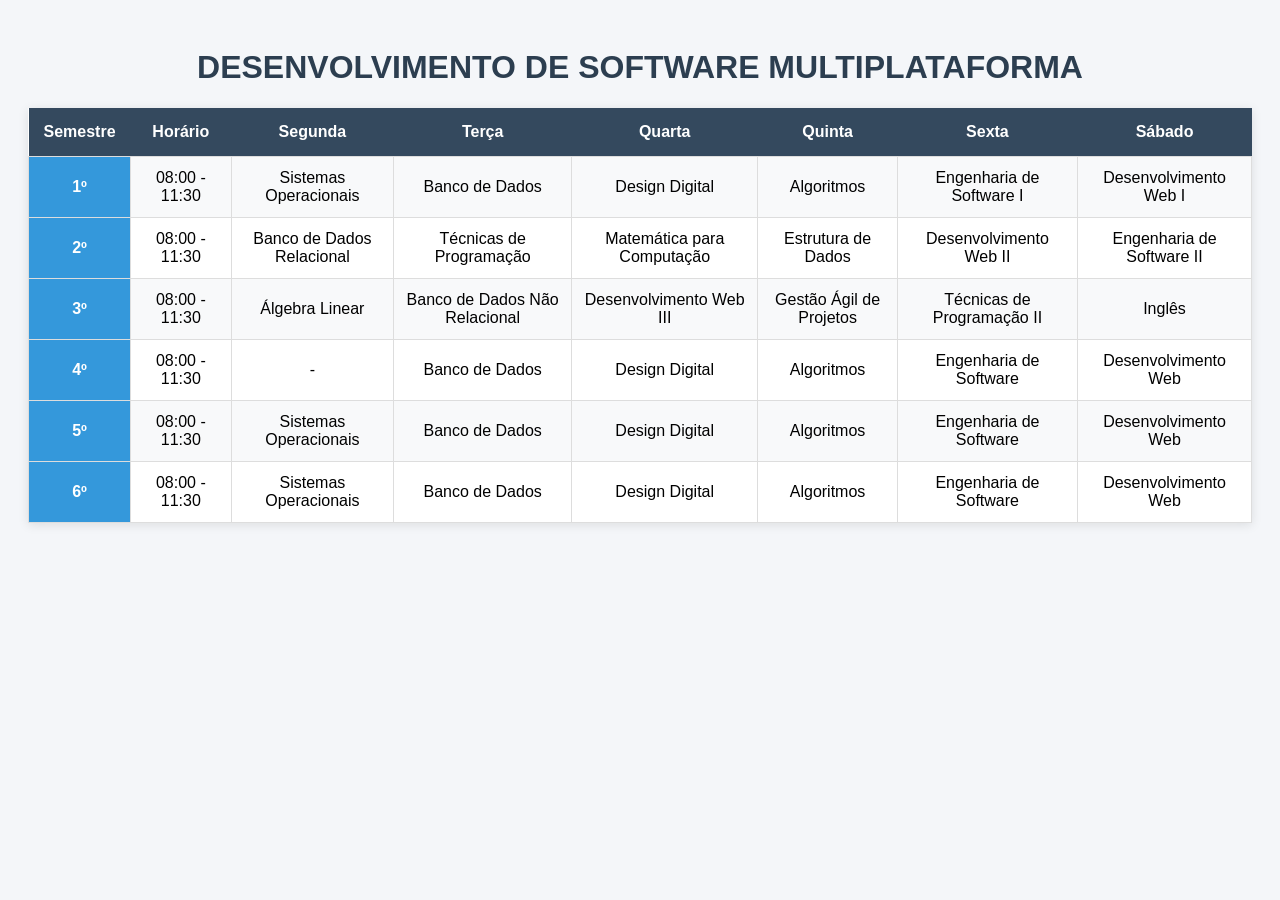
<file: projeto-Tabeladsm/index.html>
<!DOCTYPE html>
<html lang="pt-BR">

<head>
  <meta charset="UTF-8">
  <meta name="viewport" content="width=device-width, initial-scale=1.0">
  <title>Grade DSM</title>

  <style>
    body {
      font-family: Arial, sans-serif;
      background: #f4f6f9;
      padding: 20px;
    }

    h1 {
      text-align: center;
      color: #2c3e50;
    }

    table {
      width: 100%;
      border-collapse: collapse;
      background: white;
      box-shadow: 0 2px 10px rgba(0, 0, 0, .1);
    }

    th {
      background: #34495e;
      color: white;
      padding: 15px;
    }

    td {
      border: 1px solid #ddd;
      padding: 12px;
      text-align: center;
    }

    tr:nth-child(even) {
      background: #f8f9fa;
    }

    .semestre {
      background: #3498db;
      color: white;
      font-weight: bold;
    }
  </style>
</head>

<body>

  <h1>DESENVOLVIMENTO DE SOFTWARE MULTIPLATAFORMA</h1>

  <table>
    <tr>
      <th>Semestre</th>
      <th>Horário</th>
      <th>Segunda</th>
      <th>Terça</th>
      <th>Quarta</th>
      <th>Quinta</th>
      <th>Sexta</th>
      <th>Sábado</th>
    </tr>

    <tr>
      <td class="semestre">1º</td>
      <td>08:00 - 11:30</td>
      <td>Sistemas Operacionais</td>
      <td>Banco de Dados</td>
      <td>Design Digital</td>
      <td>Algoritmos</td>
      <td>Engenharia de Software I</td>
      <td>Desenvolvimento Web I</td>
    </tr>

    <tr>
      <td class="semestre">2º</td>
      <td>08:00 - 11:30</td>
      <td>Banco de Dados Relacional</td>
      <td>Técnicas de Programação</td>
      <td>Matemática para Computação</td>
      <td>Estrutura de Dados</td>
      <td>Desenvolvimento Web II</td>
      <td>Engenharia de Software II</td>
    </tr>

    <tr>
      <td class="semestre">3º</td>
      <td>08:00 - 11:30</td>
      <td>Álgebra Linear</td>
      <td>Banco de Dados Não Relacional</td>
      <td>Desenvolvimento Web III</td>
      <td>Gestão Ágil de Projetos</td>
      <td>Técnicas de Programação II</td>
      <td>Inglês</td>
    </tr>

    <tr>
      <td class="semestre">4º</td>
      <td>08:00 - 11:30</td>
      <td>-</td>
      <td>Banco de Dados</td>
      <td>Design Digital</td>
      <td>Algoritmos</td>
      <td>Engenharia de Software</td>
      <td>Desenvolvimento Web</td>
    </tr>

    <tr>
      <td class="semestre">5º</td>
      <td>08:00 - 11:30</td>
      <td>Sistemas Operacionais</td>
      <td>Banco de Dados</td>
      <td>Design Digital</td>
      <td>Algoritmos</td>
      <td>Engenharia de Software</td>
      <td>Desenvolvimento Web</td>
    </tr>

    <tr>
      <td class="semestre">6º</td>
      <td>08:00 - 11:30</td>
      <td>Sistemas Operacionais</td>
      <td>Banco de Dados</td>
      <td>Design Digital</td>
      <td>Algoritmos</td>
      <td>Engenharia de Software</td>
      <td>Desenvolvimento Web</td>
    </tr>
  </table>

</body>

</html>
</file>
